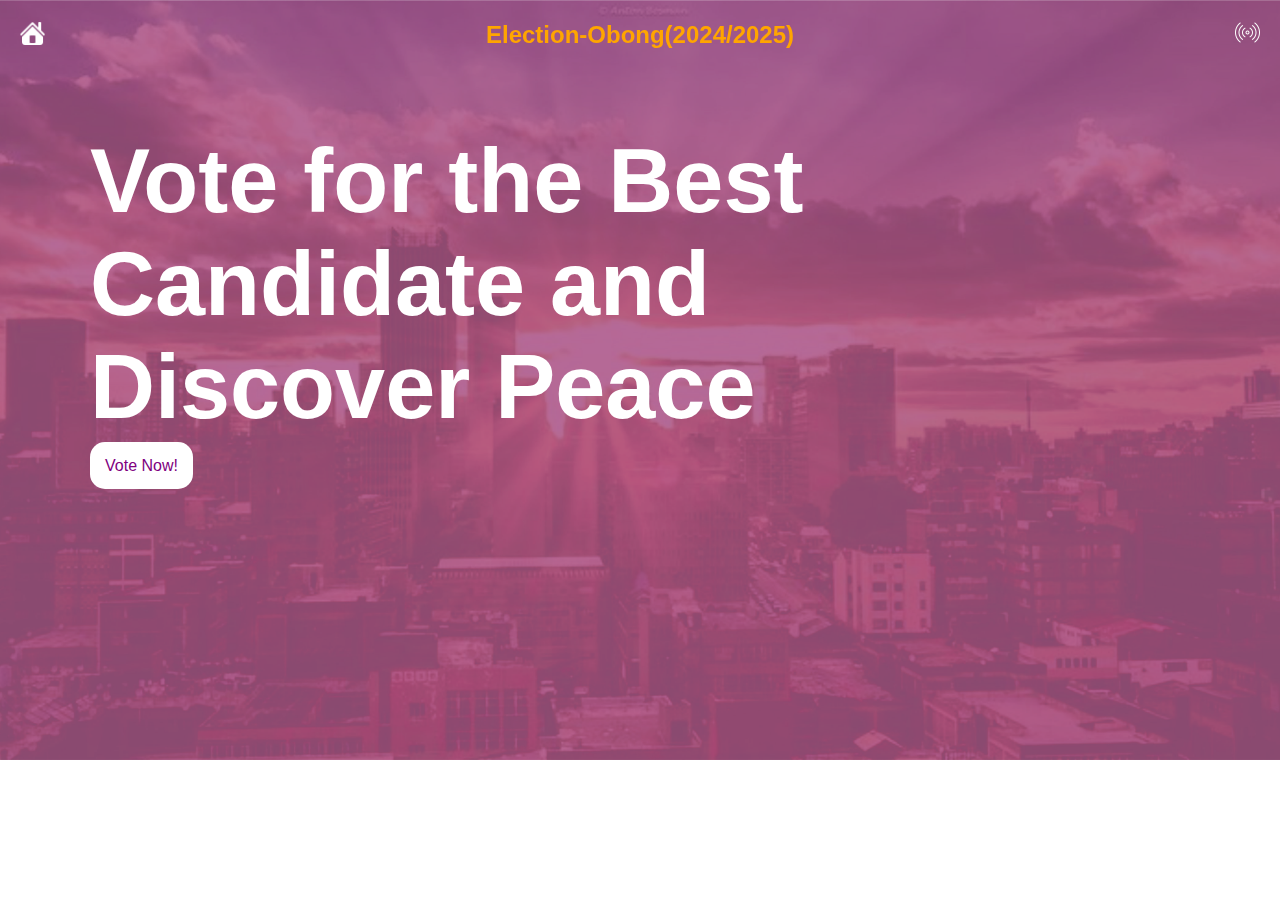
<file: index.html>
<!DOCTYPE html>
<html lang="en">
<head>
    <meta charset="UTF-8">
    <meta name="viewport" content="width=device-width, initial-scale=1.0">
    <title>Election-Obong University</title>
    <link rel="stylesheet" href="styles.css">
</head>
<body>
        <header>
            <nav class="navbar">
                <div class="icon">
                    <a href="index.html"><img src="icons8-home-26.png" alt=""></a>
                </div>
                <div class="navlinks">
                    <h2>Election-Obong(2024/2025)</h2>
                </div>
                <div class="navicon">
                    <a href="#"><img src="icons8-live-60.png" alt=""></a>
                </div>
            </nav>
        </header>
        <section class="inside">
            <h1>Vote for the Best Candidate and Discover Peace</h1><br>
            <a href="login.html">Vote Now!</a>
        </section>
</body>
</html>
</file>
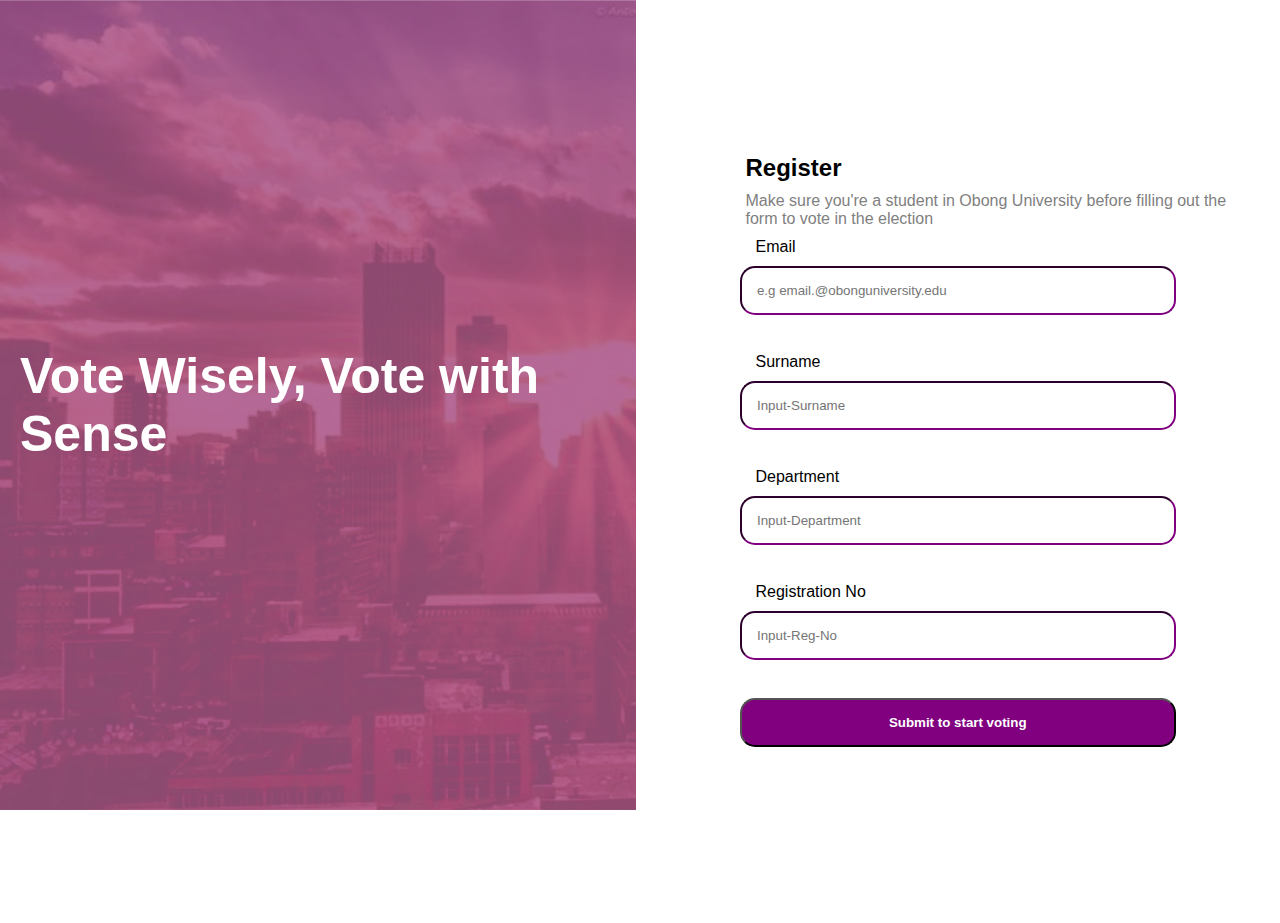
<file: login.html>
<!DOCTYPE html>
<html lang="en">
<head>
    <meta charset="UTF-8">
    <meta name="viewport" content="width=device-width, initial-scale=1.0">
    <title>Election-Obong/Login</title>
    <link rel="stylesheet" href="loginstyles.css">
</head>
<body>
    <div class="words">
        <h1>Vote Wisely, Vote with Sense</h1>
    </div>
    <form action="vote.html">
        <h2>Register</h2>
        <p>Make sure you're a student in Obong University before filling out the form to vote in the election</p>
        <label for="email">Email</label>
        <input type="email" placeholder="e.g email.@obonguniversity.edu"><br>
        <label for="surname">Surname</label>
        <input type="text" placeholder="Input-Surname"><br>
        <label for="department">Department</label>
        <input type="text" placeholder="Input-Department"><br>
        <label for="reg-no">Registration No</label>
        <input type="text" placeholder="Input-Reg-No"><br>
        <button type="submit">Submit to start voting</button>
    </form>
</body>
</html>
</file>
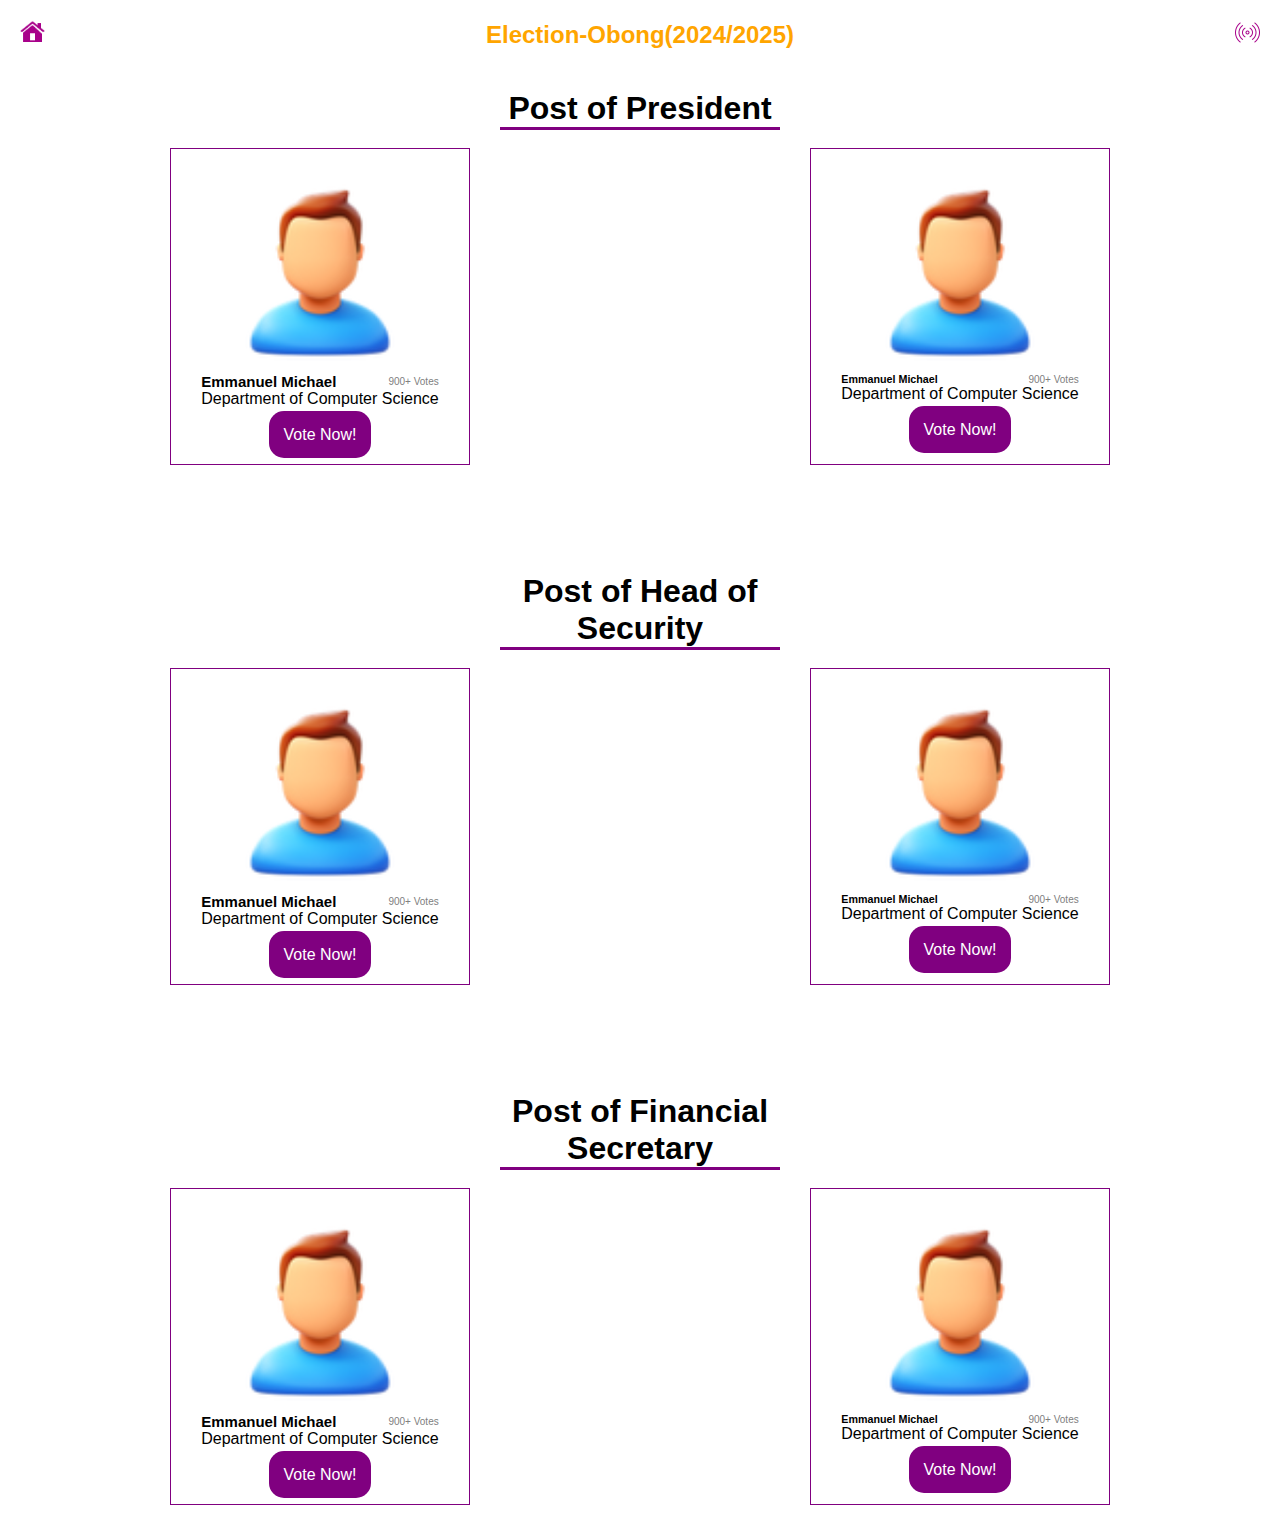
<file: vote.html>
<!DOCTYPE html>
<html lang="en">
<head>
    <meta charset="UTF-8">
    <meta name="viewport" content="width=device-width, initial-scale=1.0">
    <title>obonguniversity Election/Vote</title>
    <link rel="stylesheet" href="votestyles.css">
</head>
<body>
    <header>
        <nav class="navbar">
            <div class="icon">
                <a href="index.html"><img src="icons8-home-64.png" alt=""></a>
            </div>
            <div class="navlinks">
                <h2>Election-Obong(2024/2025)</h2>
            </div>
            <div class="navicon">
                <a href="#"><img src="icons8-live-50.png" alt=""></a>
            </div>
        </nav>
    </header>
    <section class="peoples">
        <h1>Post of President</h1><br>
      <div class="june">
        <div class="selection">
            <div class="candidate">
                <img src="icons8-person-94.png" alt="">
                <div class="inside">
                    <h3>Emmanuel Michael</h3>
                    <p>900+ Votes</p>
                </div>
                <p>Department of Computer Science</p><br>
                <div class="button">
                    <a href="#">Vote Now!</a>
                </div>
            </div>
        </div>
        <div class="selection">
            <div class="candidate">
                <img src="icons8-person-94.png" alt="">
                <div class="inside">
                    <h6>Emmanuel Michael</h6>
                    <p>900+ Votes</p>
                </div>
                <p>Department of Computer Science</p><br>
                <div class="button">
                    <a href="#">Vote Now!</a>
                </div>
            </div>
        </div>
      </div><br>
    </section>
    <section class="peoples">
        <h1>Post of Head of Security</h1><br>
      <div class="june">
        <div class="selection">
            <div class="candidate">
                <img src="icons8-person-94.png" alt="">
                <div class="inside">
                    <h3>Emmanuel Michael</h3>
                    <p>900+ Votes</p>
                </div>
                <p>Department of Computer Science</p><br>
                <div class="button">
                    <a href="#">Vote Now!</a>
                </div>
            </div>
        </div>
        <div class="selection">
            <div class="candidate">
                <img src="icons8-person-94.png" alt="">
                <div class="inside">
                    <h6>Emmanuel Michael</h6>
                    <p>900+ Votes</p>
                </div>
                <p>Department of Computer Science</p><br>
                <div class="button">
                    <a href="#">Vote Now!</a>
                </div>
            </div>
        </div>
      </div><br>
    </section>
    <section class="peoples">
        <h1>Post of Financial Secretary</h1><br>
      <div class="june">
        <div class="selection">
            <div class="candidate">
                <img src="icons8-person-94.png" alt="">
                <div class="inside">
                    <h3>Emmanuel Michael</h3>
                    <p>900+ Votes</p>
                </div>
                <p>Department of Computer Science</p><br>
                <div class="button">
                    <a href="#">Vote Now!</a>
                </div>
            </div>
        </div>
        <div class="selection">
            <div class="candidate">
                <img src="icons8-person-94.png" alt="">
                <div class="inside">
                    <h6>Emmanuel Michael</h6>
                    <p>900+ Votes</p>
                </div>
                <p>Department of Computer Science</p><br>
                <div class="button">
                    <a href="#">Vote Now!</a>
                </div>
            </div>
        </div>
      </div><br>
    </section>
    <script>
        // Wait for the document to load
        document.addEventListener("DOMContentLoaded", () => {
          // Get all sections
          const sections = document.querySelectorAll(".peoples");
      
          // Loop through each section
          sections.forEach((section) => {
            // Get all vote buttons within the section
            const voteButtons = section.querySelectorAll(".button a");
      
            // Add click event listeners to each button
            voteButtons.forEach((button) => {
              button.addEventListener("click", (event) => {
                event.preventDefault(); // Prevent default link behavior
      
                // Check if this section already has a voted candidate
                const alreadyVoted = section.querySelector(".button a.voted");
                if (!alreadyVoted) {
                  // Mark the clicked button as voted
                  button.textContent = "Done";
                  button.classList.add("voted");
      
                  // Disable other buttons in the same section
                  voteButtons.forEach((btn) => {
                    if (btn !== button) {
                      btn.textContent = "Disabled";
                      btn.style.backgroundColor = "gray";
                      btn.style.pointerEvents = "none"; // Make it non-clickable
                    }
                  });
                } else {
                  alert("You can only vote for one person in this section!");
                }
              });
            });
          });
        });
      </script>
      
</body>
</html>
</file>
<file: styles.css>
* {
    box-sizing: border-box;
    padding: 0%;
    margin: 0%;
    font-family: Arial, Helvetica, sans-serif;
}

body {
    background: url('background.jpg') no-repeat center center/cover;
    height: 80vh;
}

.navbar {
    display: flex;
    justify-content: space-between;
    align-items: center;
    padding: 20px;
  position: fixed;
  width: 100%;
  z-index: 100%;
  top: 0;
  left: 0;
}

.icon a img {
    height: 25px ;
    width: 25px;
}

.navlinks h2 {
    color: orange;
    font-weight: bold;
}

.navicon a img{
    height: 25px;
    width: 25px;
}

.inside {
    padding: 90px;
    margin-top: 40px;
}

.inside h1 {
    margin-right: 290px;
    font-size: 90px;
    font-weight: bolder;
    color: white;
    display: flex;
    flex-direction: row;
    justify-content: left;
}

.inside .orange {
    color: orange;
}

.inside a {
    padding: 15px;
    background-color: white;
    color: purple;
    text-decoration: none;
    border-radius: 15px;
}

.inside a:hover {
    background-color: orange;
    color: white;
}

/* Keyframes for sliding in */
@keyframes slideInFromLeft {
    from {
        transform: translateX(-100%);
        opacity: 0;
    }
    to {
        transform: translateX(0);
        opacity: 1;
    }
}

@keyframes slideInFromRight {
    from {
        transform: translateX(100%);
        opacity: 0;
    }
    to {
        transform: translateX(0);
        opacity: 1;
    }
}

@keyframes fadeIn {
    from {
        opacity: 0;
    }
    to {
        opacity: 1;
    }
}


.navbar {
    animation: slideInFromLeft 1s ease-out; 
}

.inside h1 {
    animation: slideInFromRight 1s ease-out; 
}

.inside a {
    animation: fadeIn 2s ease-in; 
}


@media (max-width: 780px) {
    body {
        display: flex;
        flex-direction: column;
        height: 100vh; 
        background-size: cover;
    }

    .navbar {
        flex-direction: row;
        justify-content: space-between;
        align-items: center;
        padding: 10px 15px;
    }

    .icon a img,
    .navicon a img {
        height: 25px;
        width: 25px;
    }

    .navlinks h2 {
        font-size: 20px; 
        margin: 0 10px;
        font-weight: bold;
    }

    .inside {
        padding: 40px 20px;
        margin-top: 60px;
    }

    .inside h1 {
        font-size: 70px; 
        line-height: 1.2; 
        margin: 0;
        padding: 0;
        text-align: left;
    }

    .inside a {
        font-size: 20px; 
        padding: 12px 20px;
        margin-top: 20px;
        display: inline-block;
    }
}
</file>
<file: loginstyles.css>
* {
    box-sizing: border-box;
    padding: 0%;
    margin: 0%;
    font-family: Arial, Helvetica, sans-serif;
}

body {
    display: flex;
    justify-content: space-between;
    align-items: center;
    height: 90vh;
    background: url('background.jpg') no-repeat center center/cover;
}

.words {
    margin: 0%;
}

.words h1 {
    color: white;
    font-size: 50px;
    margin-left: 20px;
}

form {
    display: flex;
    flex-direction: column;
    background-color: white;
    margin: 0%;
    padding: 50px;
    height: 115vh;
    width: 700px;
    gap: 10px;
   justify-content: center;
   text-align: left;
}

form h2 {
    margin-left: 60px;
    margin-top: 90px;
}

form p {
    margin-left: 60px;
    color: gray;
}

form label {
    text-align: left;
    margin-left: 70px;
}

form input {
    padding: 15px;
    border-radius: 15px;
    border-color: purple;
    width: 80%;
    align-self: center;
}

button {
    padding: 15px;
    background-color: purple;
    color: white;
    border-radius: 15px;
    width: 80%;
    align-self: center;
    font-weight: bold;
}

@media (max-width: 780px) {
    .words {
        display: none;
    }

    body {
        height: auto;
    }

    form {
        display: flex;
        flex-direction: column;
        flex-wrap: wrap;
        margin: 0%;
        width: 100%;
        height: 100%;
    }

    form h2 {
        margin: 0%  ;
        text-align: center;
        font-size: 50px;
    }

    form p {
        margin: 0%;
    }

    form input {
        width: 100%;
    }

    form label {
        margin: 0%;
    }

    form button {
        width: 100%;
    }
}
</file>
<file: votestyles.css>
*{
    box-sizing: border-box;
    padding: 0%;
    margin: 0%;
    font-family: Arial, Helvetica, sans-serif;
}

.navbar {
    display: flex;
    justify-content: space-between;
    background-color: white;
    align-items: center;
    padding: 20px;
    position: fixed;
     width: 100%;
     z-index: 100%;
     top: 0;
     left: 0;
}

.icon a img {
    height: 25px ;
    width: 25px;
}

.navlinks h2 {
    color: orange;
    font-weight: bold;
}

.navicon a img{
    height: 25px;
    width: 25px;
}

.peoples {
    display: flex;
    flex-direction: column;
}

.peoples {
    margin-top: 90px;
}

.peoples h1 {
    border-bottom: 3px solid purple;
    width: 280px;
    align-self: center;
    text-align: center;
}

.june {
    display: flex;
    justify-content: space-around;
}

.selection {
    padding: 20px;
    border: 1px solid purple;
    width: 300px;
    display: flex;
    flex-direction: column;
    align-items: center;
    text-align: center;
}

.candidate img {
    height: 200px;
    width: 200px;
}

.inside {
    display: flex;
    justify-content: space-between;
    align-items: center;
}

.inside h3 {
    font-size: 15px;
}

.inside p {
    color: gray;
    font-size: 10px;
}

.button a {
    background-color: purple;
    color: white;
    text-decoration: none;
    padding: 15px;
    align-self: center;
    border-radius: 15px;
}

@media (max-width: 780px) {
    body {
        display: flex;
        flex-direction: column;
        background-size: cover;
    }

    .navbar {
        flex-direction: row;
        justify-content: space-between;
        align-items: center;
        padding: 10px 15px;
    }

    .june {
        display: flex;
        flex-direction: row;
        flex-wrap: wrap;
    }

    .selection {
        width: 200px;
    }

    .selection p {
        padding-left: 10px;
        padding-right: 10px;
    }

    .inside {
        justify-content: space-between;
        text-align: center;
        align-items: center;
    }



    .inside h3 {
        font-size: 9px;
    }

    .candidate p {
        font-size: 12px;
        margin-right: 5px;
        margin-left: 5px;
    }

    .button a {
        padding: 9px;
        font-size: 12px;
    }

}
</file>
